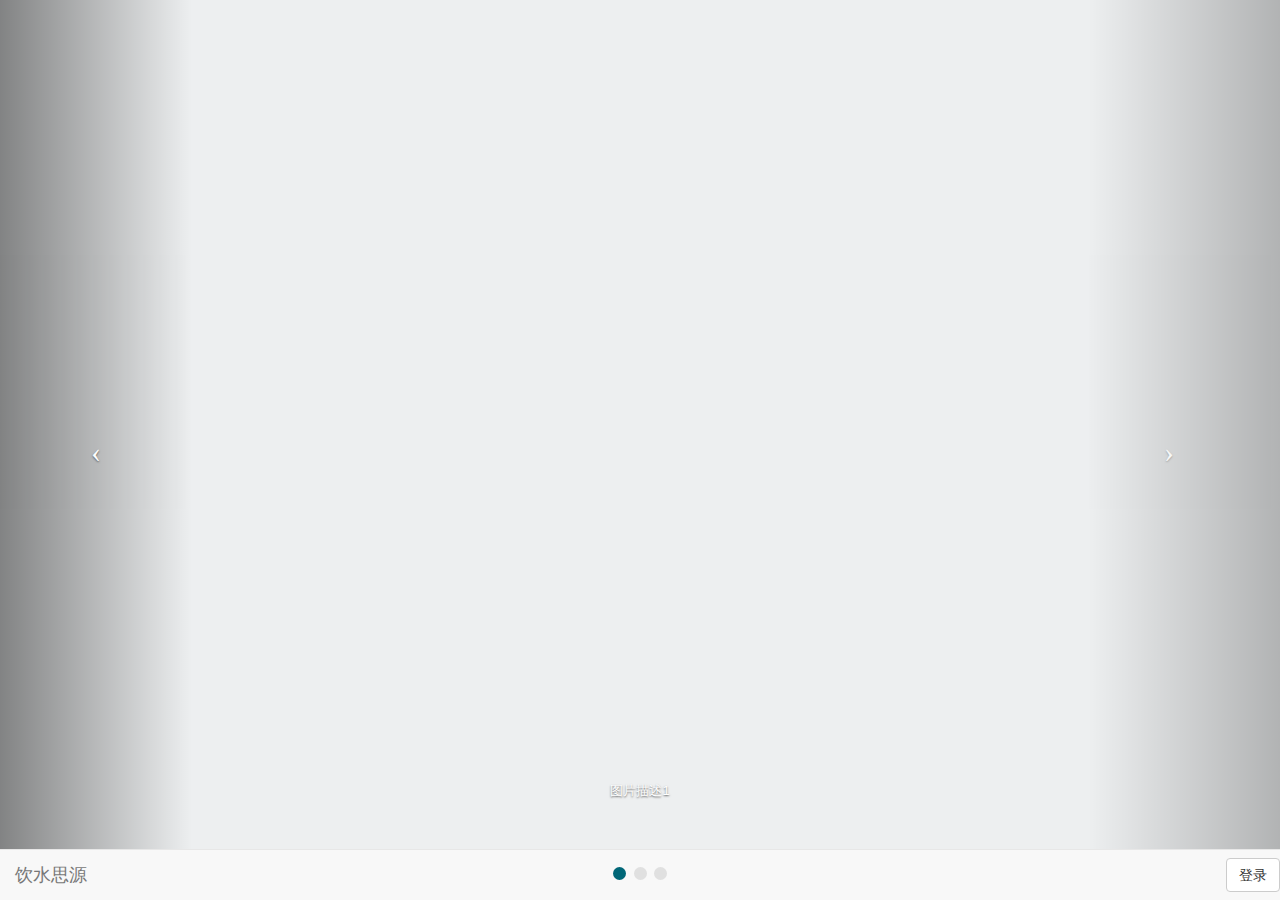
<file: index.html>
<!DOCTYPE html>
<html>
  <head>
    <meta charset="utf-8">
    <title>饮水思源</title>
    <meta name="viewport" content="width=device-width, initial-scale=1.0">
    <!-- Bootstrap -->
    <link rel="stylesheet" href="css/bootstrap.min.css">
    <link rel="stylesheet" href="css/font-awesome.min.css">
    <link rel="stylesheet" href="css/main.css" type="" />

    <!-- HTML5 Shim and Respond.js IE8 support of HTML5 elements and media queries -->
    <!-- WARNING: Respond.js doesn't work if you view the page via file:// -->
    <!--[if lt IE 9]>
        <script src="http://cdn.bootcss.com/html5shiv/3.7.0/html5shiv.min.js"></script>
        <script src="http://cdn.bootcss.com/respond.js/1.3.0/respond.min.js"></script>
    <![endif]-->
  </head>
  <body>
    <nav class="navbar navbar-fixed-bottom navbar-default" id="navbar-hero" role="navigation">
      <div class="navbar-header">
          <a class="navbar-brand" href="#">饮水思源</a>
      </div>

        <nav class="navbar-right">
            <button type="button" class="btn btn-default navbar-btn" id="login-toggle">登录</button>
        </nav>
    </nav>
    
    <div id="myCarousel" class="carousel slide">
        <ol class="carousel-indicators">
            <li data-target="#myCarousel" data-slide-to="0" class="active"></li>
            <li data-target="#myCarousel" data-slide-to="1"></li>
            <li data-target="#myCarousel" data-slide-to="2"></li>
        </ol>
        <!-- Wrapper for slides -->
        <div class="carousel-inner">
            <div class="item active">
                <div class="fill" style="background-image:url('https://bbs.sjtu.edu.cn/file/bbs/index/bbsweb_review/entryhtml/entrypics/1009teacher.jpg');"></div>
                <div class="carousel-caption">
                    <h1>图片描述1</h1>
                </div>
            </div>
            <div class="item">
                <div class="fill" style="background-image:url('img/2.png');"></div>
                <div class="carousel-caption">
                    <h1>图片描述2</h1>
                </div>
            </div>
            <div class="item">
                <div class="fill" style="background-image:url('http://placehold.it/1900x1080&text=Slide Three');"></div>
                <div class="carousel-caption">
                    <h1>图片描述3</h1>
                </div>
            </div>
        </div>

        <!-- Controls -->
        <a class="left carousel-control" href="#myCarousel" data-slide="prev">
            <span class="icon-prev"></span>
        </a>
        <a class="right carousel-control" href="#myCarousel" data-slide="next">
            <span class="icon-next"></span>
        </a>
        
    </div>   
    
     <div id="login" class="hidden">
         <div class="container">
             <div class="row">
                 <div class="col-sm-4 col-md-3 col-md-offset-2">
                     <input type="text" class="form-control" placeholder="用户名">
                 </div>
                 <div class="col-sm-4 col-md-3">
                      <input type="text" class="form-control" placeholder="密码"> 
                 </div>
                 <div class="col-sm-4 col-md-2">
                     <button type="button" class="btn btn-default">登录</button>
                 </div>  
             </div>
         </div>
     </div>
    
              
    <!-- jQuery (necessary for Bootstrap's JavaScript plugins) -->
    <script src="js/jquery.min.js"></script>
    <!-- Include all compiled plugins (below), or include individual files as needed -->
    <script src="js/bootstrap.min.js"></script>
    <script src="js/main.js"></script>
  </body>
</html>
</file>
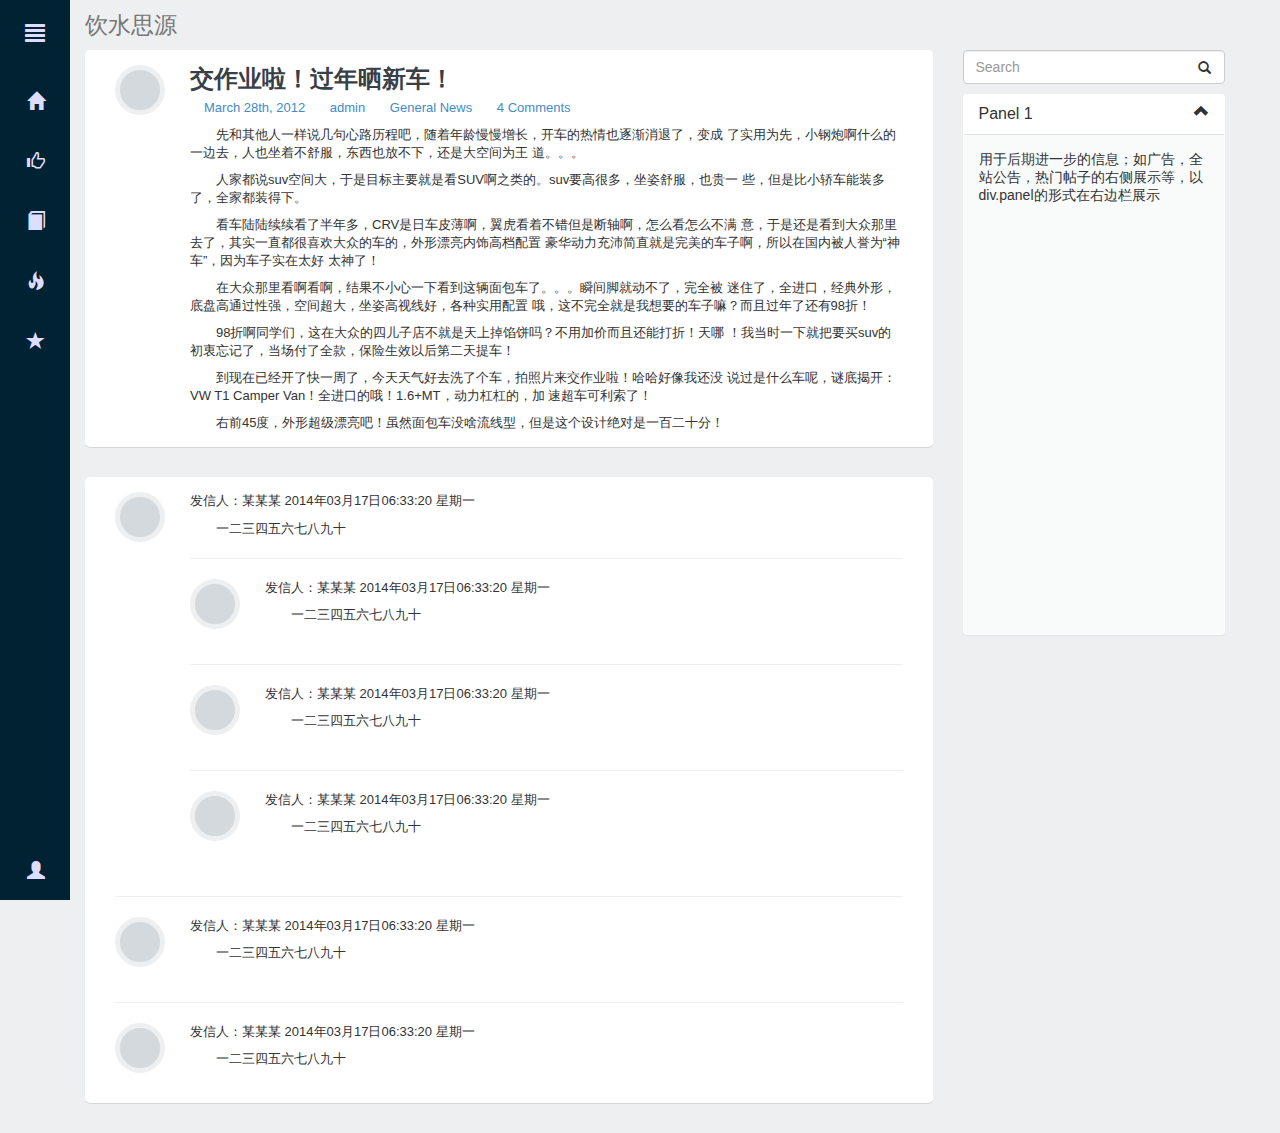
<file: post.html>
<!DOCTYPE html>
<html>
  <head>
    <meta charset="utf-8">
    <title>饮水思源</title>
    <meta name="viewport" content="width=device-width, initial-scale=1.0">
    <!-- Bootstrap -->
    <link rel="stylesheet" href="css/bootstrap.min.css">
    <link href='css/sm-core-css.css' rel='stylesheet' type='text/css' />
    <link rel="stylesheet" href="css/main.css" type="" />

    <!-- HTML5 Shim and Respond.js IE8 support of HTML5 elements and media queries -->
    <!-- WARNING: Respond.js doesn't work if you view the page via file:// -->
    <!--[if lt IE 9]>
        <script src="http://cdn.bootcss.com/html5shiv/3.7.0/html5shiv.min.js"></script>
        <script src="http://cdn.bootcss.com/respond.js/1.3.0/respond.min.js"></script>
    <![endif]-->
  </head>
  <body>
   <div id="wrapper">
       <!-- Sidebar -->
       <div class="sidebar-tooltip"><!--Important! for tooltip css--></div>
       <div id="sidebar-wrapper">
           <ul id="sidebar_menu" class="sm sidebar-nav">
                <li class="sidebar-brand"><a id="menu-toggle" href="#">导航<span class="main_icon glyphicon glyphicon-align-justify"></span></a></li>
           </ul>
           <ul id="main-menu" class="sm sidebar-nav sm-vertical">
               <li><a href="" title="首页">首页<span class="sub_icon glyphicon glyphicon-home"></span></a></li>
               <li><a href="" title="水源十大">水源十大<span class="sub_icon glyphicon glyphicon-thumbs-up"></span></a></li>
               <li><a href="" title="分类讨论区">分类讨论区<span class="sub_icon glyphicon glyphicon-book"></span></a>
                   <ul>
                       <li><a>1</a>
                           <ul>
                               <li><a>1</a></li>
                               <li><a>2</a></li>
                               <li><a>3</a></li>
                               <li><a>4</a></li>
                               <li><a>5</a></li>
                               <li><a>6</a></li>
                               <li><a>7</a></li>
                               <li><a>8</a></li>
                               <li><a>9</a></li>
                               <li><a>10</a></li>
                           </ul>
                       </li>
                       <li><a>2</a></li>
                       <li><a>3</a></li>
                       <li><a>4</a></li>
                       <li><a>5</a></li>
                       <li><a>6</a></li>
                       <li><a>7</a></li>
                       <li><a>8</a></li>
                       <li><a>9</a></li>
                       <li><a>10</a></li>
                   </ul>
               </li>
               <li><a href="" title="热门讨论区">热门讨论区<span class="sub_icon glyphicon glyphicon-fire"></span></a></li>
               <li><a href="" title="精华公布栏">精华公布栏<span class="sub_icon glyphicon glyphicon-star"></span></a></li>
           </ul>            
                       
           <ul class="sm sidebar-nav sidebar-nav-bottom">     
               <li><a href="" title="用户管理">用户管理<span class="sub_icon glyphicon glyphicon-user"></span></a></li>
           </ul>
       </div>
       
       <div id="content" class="container">
       <nav class="navbar navbar-default navbar-fixed-top" id="navbar-top" role="navigation">
           <div class="navbar-header">
               <button type="button" class="navbar-toggle" data-toggle="collapse" data-target="#bs-example-navbar-collapse-1">
                   选择讨论区
               </button>
               <div class="navbar-brand">
                   饮水思源
                   <span id="sidebar_menu-toggle" class="glyphicon glyphicon-align-justify"></span>      
               </div>
           </div>
       </nav>
                               
            <div class="row">
                <div class="col-md-3 col-md-push-9">
                    <div id="control"  data-toggle="collapse" data-target="#control-wrapper">
                            <h3 class="panel-title">展开更多菜单</h3>
                            <span class="pull-right clickable"><i class="glyphicon glyphicon-chevron-down"></i></span>
                    </div>
                    <div id="control-wrapper" class="collapse in">
                        <div class="search-wrapper">
                          <div class="right-inner-addon">
                              <input type="search" class="form-control" placeholder="Search" />
                              <span class="glyphicon glyphicon-search"></span>
                          </div>                     
                        </div>
                        <div class="panel">
                			<div class="panel-heading">
                				<h3 class="panel-title">Panel 1</h3>
                				<span class="pull-right clickable"><i class="glyphicon glyphicon-chevron-up"></i></span>
                			</div>
                			<div class="panel-body" style="height: 500px;">用于后期进一步的信息；如广告，全站公告，热门帖子的右侧展示等，以div.panel的形式在右边栏展示</div>
                		</div>
                	</div>
                </div>
                                
                <div class="col-md-9 col-md-pull-3">
                    <div class="contained">
                        <div class="post-content-wrapper">
                            <div class="post-content">
                                <div class="avatar"></div>
                                <h1>交作业啦！过年晒新车！</h1>
                                <ul class="post-meta">
        		                    <li><i class="icon-calendar"></i><a href="">March 28th, 2012</a></li>
                                    <li><i class="icon-user"></i><a href="" title="Posts by admin" rel="author">admin</a></li>
                                    <li><i class="icon-list"></i><a href="" title="View all posts in General News" rel="category tag">General News</a></li>
                                    <li><i class="icon-comment"></i><a href="">4 Comments</a></li>
                                </ul>
                                <article class="post-body">
                                    <p>
                                        先和其他人一样说几句心路历程吧，随着年龄慢慢增长，开车的热情也逐渐消退了，变成
                                        了实用为先，小钢炮啊什么的一边去，人也坐着不舒服，东西也放不下，还是大空间为王
                                        道。。。
                                      </p>  
                                      <p>
                                        人家都说suv空间大，于是目标主要就是看SUV啊之类的。suv要高很多，坐姿舒服，也贵一
                                        些，但是比小轿车能装多了，全家都装得下。
                                        </p>
                                        <p>
                                        看车陆陆续续看了半年多，CRV是日车皮薄啊，翼虎看着不错但是断轴啊，怎么看怎么不满
                                        意，于是还是看到大众那里去了，其实一直都很喜欢大众的车的，外形漂亮内饰高档配置
                                        豪华动力充沛简直就是完美的车子啊，所以在国内被人誉为“神车”，因为车子实在太好
                                        太神了！
                                        </p>
                                        <p>
                                        在大众那里看啊看啊，结果不小心一下看到这辆面包车了。。。瞬间脚就动不了，完全被
                                        迷住了，全进口，经典外形，底盘高通过性强，空间超大，坐姿高视线好，各种实用配置
                                        哦，这不完全就是我想要的车子嘛？而且过年了还有98折！
                                        </p>
                                        <p>
                                        98折啊同学们，这在大众的四儿子店不就是天上掉馅饼吗？不用加价而且还能打折！天哪
                                        ！我当时一下就把要买suv的初衷忘记了，当场付了全款，保险生效以后第二天提车！
                                        </p>
                                        <p>
                                        到现在已经开了快一周了，今天天气好去洗了个车，拍照片来交作业啦！哈哈好像我还没
                                        说过是什么车呢，谜底揭开：VW T1 Camper Van！全进口的哦！1.6+MT，动力杠杠的，加
                                        速超车可利索了！
                                        </p>
                                        <p>
                                        右前45度，外形超级漂亮吧！虽然面包车没啥流线型，但是这个设计绝对是一百二十分！
                                    </p>
                                </article>
                            </div>
                        </div>
                    </div>
                    <div class="contained">
                        <div class="post-comment-wrapper">
                            <ul class="post-comment">
                                <li class="post-comment-item">
                                    <div class="avatar"></div>
                                    <div class="post-comment-meta">
                                    发信人：某某某 2014年03月17日06:33:20 星期一
                                    </div>
                                    <article class="post-comment-body">
                                        <p> 一二三四五六七八九十</p>
                                    </article>
                                    <ul class="post-comment">
                                        <li class="post-comment-item">
                                            <div class="avatar"></div>
                                            <div class="post-comment-meta">
                                            发信人：某某某 2014年03月17日06:33:20 星期一
                                            </div>
                                            <article class="post-comment-body">
                                                <p> 一二三四五六七八九十</p>
                                            </article>
                                        </li>
                                        
                                        <li class="post-comment-item">
                                            <div class="avatar"></div>
                                            <div class="post-comment-meta">
                                            发信人：某某某 2014年03月17日06:33:20 星期一
                                            </div>
                                            <article class="post-comment-body">
                                                <p> 一二三四五六七八九十</p>
                                            </article>
                                        </li>
                                        
                                        
                                        <li class="post-comment-item">
                                            <div class="avatar"></div>
                                            <div class="post-comment-meta">
                                            发信人：某某某 2014年03月17日06:33:20 星期一
                                            </div>
                                            <article class="post-comment-body">
                                                <p> 一二三四五六七八九十</p>
                                            </article>
                                        </li>
                                        
                                    </ul>
                                    
                                </li>
                                
                                <li class="post-comment-item">
                                    <div class="avatar"></div>
                                    <div class="post-comment-meta">
                                    发信人：某某某 2014年03月17日06:33:20 星期一
                                    </div>
                                    <article class="post-comment-body">
                                        <p> 一二三四五六七八九十</p>
                                    </article>
                                </li>
                                
                                
                                <li class="post-comment-item">
                                    <div class="avatar"></div>
                                    <div class="post-comment-meta">
                                    发信人：某某某 2014年03月17日06:33:20 星期一
                                    </div>
                                    <article class="post-comment-body">
                                        <p> 一二三四五六七八九十</p>
                                    </article>
                                </li>
                                
                            </ul>
                        </div>
                    </div>
                </div>
                
            
            </div>
        </div>
    </div>
    <!-- jQuery (necessary for Bootstrap's JavaScript plugins) -->
    <script src="js/jquery.min.js"></script>
    <!-- Include all compiled plugins (below), or include individual files as needed -->
    <script src="js/bootstrap.min.js"></script>
    <script src="js/jquery.smartmenus.min.js" type="text/javascript"></script>
    <script src="js/main.js"></script>
  </body>
</html>
</file>
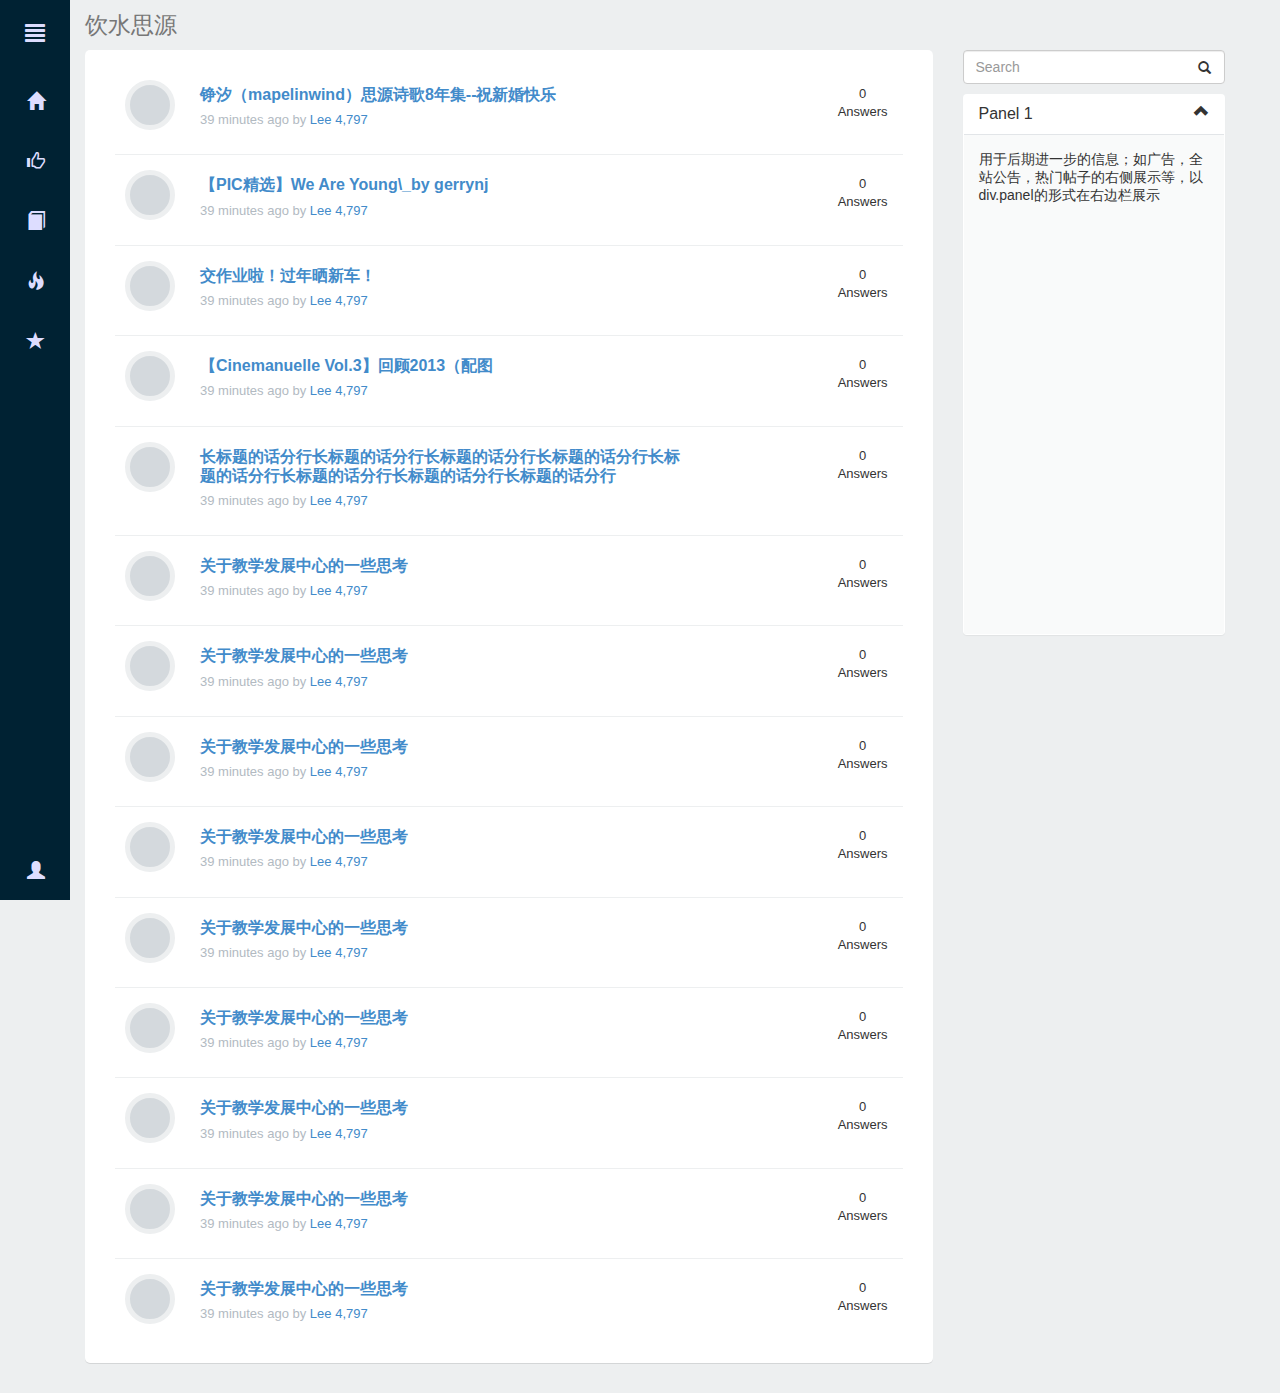
<file: Postlist.html>
<!DOCTYPE html>
<html>
  <head>
    <meta charset="utf-8">
    <title>饮水思源</title>
    <meta name="viewport" content="width=device-width, initial-scale=1.0">
    <!-- Bootstrap -->
    <link rel="stylesheet" href="css/bootstrap.min.css">
    <link rel="stylesheet" href="css/font-awesome.min.css">
    <link href='css/sm-core-css.css' rel='stylesheet' type='text/css' />
    <link rel="stylesheet" href="css/main.css" type="" />
    

    <!-- HTML5 Shim and Respond.js IE8 support of HTML5 elements and media queries -->
    <!-- WARNING: Respond.js doesn't work if you view the page via file:// -->
    <!--[if lt IE 9]>
        <script src="http://cdn.bootcss.com/html5shiv/3.7.0/html5shiv.min.js"></script>
        <script src="http://cdn.bootcss.com/respond.js/1.3.0/respond.min.js"></script>
    <![endif]-->
  </head>
  <body>
    <div id="wrapper">
        <!-- Sidebar -->
        <div class="sidebar-tooltip"><!--Important! for tooltip css--></div>
        <div id="sidebar-wrapper">
            <ul id="sidebar_menu" class="sm sidebar-nav">
                 <li class="sidebar-brand"><a id="menu-toggle" href="#">导航<span class="main_icon glyphicon glyphicon-align-justify"></span></a></li>
            </ul>
            <ul id="main-menu" class="sm sidebar-nav sm-vertical">
                <li><a href="" title="首页">首页<span class="sub_icon glyphicon glyphicon-home"></span></a></li>
                <li><a href="" title="水源十大">水源十大<span class="sub_icon glyphicon glyphicon-thumbs-up"></span></a></li>
                <li><a href="" title="分类讨论区">分类讨论区<span class="sub_icon glyphicon glyphicon-book"></span></a>
                    <ul>
                        <li><a>1</a>
                            <ul>
                                <li><a>1</a></li>
                                <li><a>2</a></li>
                                <li><a>3</a></li>
                                <li><a>4</a></li>
                                <li><a>5</a></li>
                                <li><a>6</a></li>
                                <li><a>7</a></li>
                                <li><a>8</a></li>
                                <li><a>9</a></li>
                                <li><a>10</a></li>
                            </ul>
                        </li>
                        <li><a>2</a></li>
                        <li><a>3</a></li>
                        <li><a>4</a></li>
                        <li><a>5</a></li>
                        <li><a>6</a></li>
                        <li><a>7</a></li>
                        <li><a>8</a></li>
                        <li><a>9</a></li>
                        <li><a>10</a></li>
                    </ul>
                </li>
                <li><a href="" title="热门讨论区">热门讨论区<span class="sub_icon glyphicon glyphicon-fire"></span></a></li>
                <li><a href="" title="精华公布栏">精华公布栏<span class="sub_icon glyphicon glyphicon-star"></span></a></li>
            </ul>            
                        
            <ul class="sm sidebar-nav sidebar-nav-bottom">     
                <li><a href="" title="用户管理">用户管理<span class="sub_icon glyphicon glyphicon-user"></span></a></li>
            </ul>
        </div>
        
        <div id="content" class="container">
        <nav class="navbar navbar-default navbar-fixed-top" id="navbar-top" role="navigation">
            <div class="navbar-header">
                <button type="button" class="navbar-toggle" data-toggle="collapse" data-target="#bs-example-navbar-collapse-1">
                    选择讨论区
                </button>
                <div class="navbar-brand">
                    饮水思源
                    <span id="sidebar_menu-toggle" class="glyphicon glyphicon-align-justify"></span>      
                </div>
            </div>
        </nav>
            
            <div class="row">
                <div class="col-md-3 col-md-push-9">
                    <div id="control"  data-toggle="collapse" data-target="#control-wrapper">
                            <h3 class="panel-title">展开更多菜单</h3>
                            <span class="pull-right clickable"><i class="glyphicon glyphicon-chevron-down"></i></span>
                    </div>
                    <div id="control-wrapper" class="collapse in">
                        <div class="search-wrapper">
                          <div class="right-inner-addon">
                              <input type="search" class="form-control" placeholder="Search" />
                              <span class="glyphicon glyphicon-search"></span>
                          </div>                     
                        </div>
                        <div class="panel">
                			<div class="panel-heading">
                				<h3 class="panel-title">Panel 1</h3>
                				<span class="pull-right clickable"><i class="glyphicon glyphicon-chevron-up"></i></span>
                			</div>
                			<div class="panel-body" style="height: 500px;">用于后期进一步的信息；如广告，全站公告，热门帖子的右侧展示等，以div.panel的形式在右边栏展示</div>
                		</div>
                	</div>
                </div>
                
                
                <div class="col-md-9 col-md-pull-3">
                    <div class="contained">
                    
                        <div class="post-list-wrapper">
                            <div id="posts">
                            
                                <ul class="posts-list">
                                    <li>
                                        <div class="row">
                                          <div class="col-xs-9">
                                            <div class="post-meta">
                                              <div class="avatar"></div>
                                              <h2><a href="#">铮汐（mapelinwind）思源诗歌8年集--祝新婚快乐</a></h2>
                                              <p class="byline">39 minutes ago by <a href="/lukelee" class="featurette" data-behavior="mini-profile-trigger" data-profile-name="lukelee">Lee</a> <a href="/lukelee" class="featurette member-points" data-behavior="mini-profile-trigger" data-profile-name="lukelee">4,797</a> </p>
                                            </div>
                                          </div>
                                        
                                          <div class="col-xs-3">
                                            <div class="reply-count">
                                              <strong>0</strong>
                                              <p>Answers</p>
                                            </div>
                                          </div>
                                        </div>
                                    </li>
                                    <li>
                                        <div class="row">
                                          <div class="col-xs-9">
                                            <div class="post-meta">
                                              <div class="avatar"></div>
                                              <h2><a href="#">【PIC精选】We Are Young\_by gerrynj</a></h2>
                                              <p class="byline">39 minutes ago by <a href="/lukelee" class="featurette" data-behavior="mini-profile-trigger" data-profile-name="lukelee">Lee</a> <a href="/lukelee" class="featurette member-points" data-behavior="mini-profile-trigger" data-profile-name="lukelee">4,797</a> </p>
                                            </div>
                                          </div>
                                        
                                          <div class="col-xs-3">
                                            <div class="reply-count">
                                              <strong>0</strong>
                                              <p>Answers</p>
                                            </div>
                                          </div>
                                        </div>
                                    </li>
                                    <li>
                                        <div class="row">
                                          <div class="col-xs-9">
                                            <div class="post-meta">
                                              <div class="avatar"></div>
                                              <h2><a href="#">交作业啦！过年晒新车！</a></h2>
                                              <p class="byline">39 minutes ago by <a href="/lukelee" class="featurette" data-behavior="mini-profile-trigger" data-profile-name="lukelee">Lee</a> <a href="/lukelee" class="featurette member-points" data-behavior="mini-profile-trigger" data-profile-name="lukelee">4,797</a> </p>
                                            </div>
                                          </div>
                                        
                                          <div class="col-xs-3">
                                            <div class="reply-count">
                                              <strong>0</strong>
                                              <p>Answers</p>
                                            </div>
                                          </div>
                                        </div>
                                    </li>
                                    <li>
                                        <div class="row">
                                          <div class="col-xs-9">
                                            <div class="post-meta">
                                              <div class="avatar"></div>
                                              <h2><a href="#">【Cinemanuelle Vol.3】回顾2013（配图</a></h2>
                                              <p class="byline">39 minutes ago by <a href="/lukelee" class="featurette" data-behavior="mini-profile-trigger" data-profile-name="lukelee">Lee</a> <a href="/lukelee" class="featurette member-points" data-behavior="mini-profile-trigger" data-profile-name="lukelee">4,797</a> </p>
                                            </div>
                                          </div>
                                        
                                          <div class="col-xs-3">
                                            <div class="reply-count">
                                              <strong>0</strong>
                                              <p>Answers</p>
                                            </div>
                                          </div>
                                        </div>
                                    </li>
                                    <li>
                                        <div class="row">
                                          <div class="col-xs-9">
                                            <div class="post-meta">
                                              <div class="avatar"></div>
                                              <h2><a href="#">长标题的话分行长标题的话分行长标题的话分行长标题的话分行长标题的话分行长标题的话分行长标题的话分行长标题的话分行</a></h2>
                                              <p class="byline">39 minutes ago by <a href="/lukelee" class="featurette" data-behavior="mini-profile-trigger" data-profile-name="lukelee">Lee</a> <a href="/lukelee" class="featurette member-points" data-behavior="mini-profile-trigger" data-profile-name="lukelee">4,797</a> </p>
                                            </div>
                                          </div>
                                        
                                          <div class="col-xs-3">
                                            <div class="reply-count">
                                              <strong>0</strong>
                                              <p>Answers</p>
                                            </div>
                                          </div>
                                        </div>
                                    </li>
                                    <li>
                                        <div class="row">
                                          <div class="col-xs-9">
                                            <div class="post-meta">
                                              <div class="avatar"></div>
                                              <h2><a href="#">关于教学发展中心的一些思考</a></h2>
                                              <p class="byline">39 minutes ago by <a href="/lukelee" class="featurette" data-behavior="mini-profile-trigger" data-profile-name="lukelee">Lee</a> <a href="/lukelee" class="featurette member-points" data-behavior="mini-profile-trigger" data-profile-name="lukelee">4,797</a> </p>
                                            </div>
                                          </div>
                                        
                                          <div class="col-xs-3">
                                            <div class="reply-count">
                                              <strong>0</strong>
                                              <p>Answers</p>
                                            </div>
                                          </div>
                                        </div>
                                    </li>               
                                    <li>
                                        <div class="row">
                                          <div class="col-xs-9">
                                            <div class="post-meta">
                                              <div class="avatar"></div>
                                              <h2><a href="#">关于教学发展中心的一些思考</a></h2>
                                              <p class="byline">39 minutes ago by <a href="/lukelee" class="featurette" data-behavior="mini-profile-trigger" data-profile-name="lukelee">Lee</a> <a href="/lukelee" class="featurette member-points" data-behavior="mini-profile-trigger" data-profile-name="lukelee">4,797</a> </p>
                                            </div>
                                          </div>
                                        
                                          <div class="col-xs-3">
                                            <div class="reply-count">
                                              <strong>0</strong>
                                              <p>Answers</p>
                                            </div>
                                          </div>
                                        </div>
                                    </li>               
                                    <li>
                                        <div class="row">
                                          <div class="col-xs-9">
                                            <div class="post-meta">
                                              <div class="avatar"></div>
                                              <h2><a href="#">关于教学发展中心的一些思考</a></h2>
                                              <p class="byline">39 minutes ago by <a href="/lukelee" class="featurette" data-behavior="mini-profile-trigger" data-profile-name="lukelee">Lee</a> <a href="/lukelee" class="featurette member-points" data-behavior="mini-profile-trigger" data-profile-name="lukelee">4,797</a> </p>
                                            </div>
                                          </div>
                                        
                                          <div class="col-xs-3">
                                            <div class="reply-count">
                                              <strong>0</strong>
                                              <p>Answers</p>
                                            </div>
                                          </div>
                                        </div>
                                    </li>               
                                    <li>
                                        <div class="row">
                                          <div class="col-xs-9">
                                            <div class="post-meta">
                                              <div class="avatar"></div>
                                              <h2><a href="#">关于教学发展中心的一些思考</a></h2>
                                              <p class="byline">39 minutes ago by <a href="/lukelee" class="featurette" data-behavior="mini-profile-trigger" data-profile-name="lukelee">Lee</a> <a href="/lukelee" class="featurette member-points" data-behavior="mini-profile-trigger" data-profile-name="lukelee">4,797</a> </p>
                                            </div>
                                          </div>
                                        
                                          <div class="col-xs-3">
                                            <div class="reply-count">
                                              <strong>0</strong>
                                              <p>Answers</p>
                                            </div>
                                          </div>
                                        </div>
                                    </li>               
                                    <li>
                                        <div class="row">
                                          <div class="col-xs-9">
                                            <div class="post-meta">
                                              <div class="avatar"></div>
                                              <h2><a href="#">关于教学发展中心的一些思考</a></h2>
                                              <p class="byline">39 minutes ago by <a href="/lukelee" class="featurette" data-behavior="mini-profile-trigger" data-profile-name="lukelee">Lee</a> <a href="/lukelee" class="featurette member-points" data-behavior="mini-profile-trigger" data-profile-name="lukelee">4,797</a> </p>
                                            </div>
                                          </div>
                                        
                                          <div class="col-xs-3">
                                            <div class="reply-count">
                                              <strong>0</strong>
                                              <p>Answers</p>
                                            </div>
                                          </div>
                                        </div>
                                    </li>               
                                    <li>
                                        <div class="row">
                                          <div class="col-xs-9">
                                            <div class="post-meta">
                                              <div class="avatar"></div>
                                              <h2><a href="#">关于教学发展中心的一些思考</a></h2>
                                              <p class="byline">39 minutes ago by <a href="/lukelee" class="featurette" data-behavior="mini-profile-trigger" data-profile-name="lukelee">Lee</a> <a href="/lukelee" class="featurette member-points" data-behavior="mini-profile-trigger" data-profile-name="lukelee">4,797</a> </p>
                                            </div>
                                          </div>
                                        
                                          <div class="col-xs-3">
                                            <div class="reply-count">
                                              <strong>0</strong>
                                              <p>Answers</p>
                                            </div>
                                          </div>
                                        </div>
                                    </li>               
                                    <li>
                                        <div class="row">
                                          <div class="col-xs-9">
                                            <div class="post-meta">
                                              <div class="avatar"></div>
                                              <h2><a href="#">关于教学发展中心的一些思考</a></h2>
                                              <p class="byline">39 minutes ago by <a href="/lukelee" class="featurette" data-behavior="mini-profile-trigger" data-profile-name="lukelee">Lee</a> <a href="/lukelee" class="featurette member-points" data-behavior="mini-profile-trigger" data-profile-name="lukelee">4,797</a> </p>
                                            </div>
                                          </div>
                                        
                                          <div class="col-xs-3">
                                            <div class="reply-count">
                                              <strong>0</strong>
                                              <p>Answers</p>
                                            </div>
                                          </div>
                                        </div>
                                    </li>               
                                    <li>
                                        <div class="row">
                                          <div class="col-xs-9">
                                            <div class="post-meta">
                                              <div class="avatar"></div>
                                              <h2><a href="#">关于教学发展中心的一些思考</a></h2>
                                              <p class="byline">39 minutes ago by <a href="/lukelee" class="featurette" data-behavior="mini-profile-trigger" data-profile-name="lukelee">Lee</a> <a href="/lukelee" class="featurette member-points" data-behavior="mini-profile-trigger" data-profile-name="lukelee">4,797</a> </p>
                                            </div>
                                          </div>
                                        
                                          <div class="col-xs-3">
                                            <div class="reply-count">
                                              <strong>0</strong>
                                              <p>Answers</p>
                                            </div>
                                          </div>
                                        </div>
                                    </li>               
                                    <li>
                                        <div class="row">
                                          <div class="col-xs-9">
                                            <div class="post-meta">
                                              <div class="avatar"></div>
                                              <h2><a href="#">关于教学发展中心的一些思考</a></h2>
                                              <p class="byline">39 minutes ago by <a href="/lukelee" class="featurette" data-behavior="mini-profile-trigger" data-profile-name="lukelee">Lee</a> <a href="/lukelee" class="featurette member-points" data-behavior="mini-profile-trigger" data-profile-name="lukelee">4,797</a> </p>
                                            </div>
                                          </div>
                                        
                                          <div class="col-xs-3">
                                            <div class="reply-count">
                                              <strong>0</strong>
                                              <p>Answers</p>
                                            </div>
                                          </div>
                                        </div>
                                    </li>               
                                    
                                </ul>
                            </div>
                        </div>
                    </div>
                    
                </div>
                
                
            
            </div>
        </div>
    </div>
    <!-- jQuery (necessary for Bootstrap's JavaScript plugins) -->
    <script src="js/jquery.min.js"></script>
    <!-- Include all compiled plugins (below), or include individual files as needed -->
    <script src="js/bootstrap.min.js"></script>
    <script src="js/jquery.smartmenus.min.js" type="text/javascript"></script>
    <script src="js/main.js"></script>
  </body>
</html>
</file>
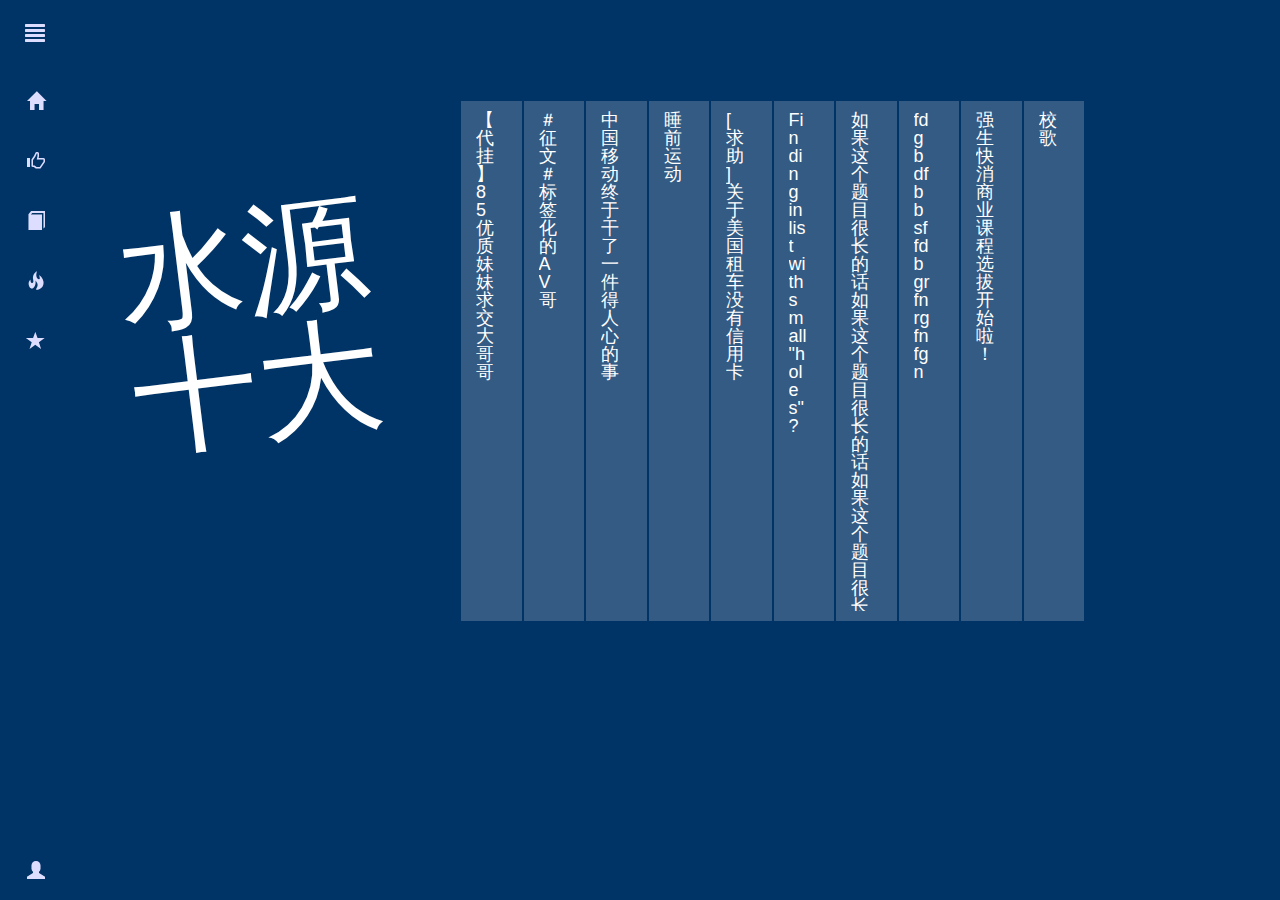
<file: topten.html>
<!DOCTYPE html>
<html>
  <head>
    <meta charset="utf-8">
    <title>饮水思源</title>
    <meta name="viewport" content="width=device-width, initial-scale=1.0">
    <!-- Bootstrap -->
    <link rel="stylesheet" href="css/bootstrap.min.css">
    <link rel="stylesheet" href="css/font-awesome.min.css">
    <link href='css/sm-core-css.css' rel='stylesheet' type='text/css' />
    <link rel="stylesheet" href="css/main.css" type="" />
    

    <!-- HTML5 Shim and Respond.js IE8 support of HTML5 elements and media queries -->
    <!-- WARNING: Respond.js doesn't work if you view the page via file:// -->
    <!--[if lt IE 9]>
        <script src="http://cdn.bootcss.com/html5shiv/3.7.0/html5shiv.min.js"></script>
        <script src="http://cdn.bootcss.com/respond.js/1.3.0/respond.min.js"></script>
    <![endif]-->
  </head>
  <body>
    <div id="wrapper">
        <!-- Sidebar -->
        <div class="sidebar-tooltip"><!--Important! for tooltip css--></div>
        <div id="sidebar-wrapper" class="trans">
            <ul id="sidebar_menu" class="sm sidebar-nav">
                 <li class="sidebar-brand"><a id="menu-toggle" href="#">导航<span class="main_icon glyphicon glyphicon-align-justify"></span></a></li>
            </ul>
            <ul id="main-menu" class="sm sidebar-nav sm-vertical">
                <li><a href="" title="首页">首页<span class="sub_icon glyphicon glyphicon-home"></span></a></li>
                <li><a href="" title="水源十大">水源十大<span class="sub_icon glyphicon glyphicon-thumbs-up"></span></a></li>
                <li><a href="" title="分类讨论区">分类讨论区<span class="sub_icon glyphicon glyphicon-book"></span></a>
                    <ul>
                        <li><a>1</a>
                            <ul>
                                <li><a>1</a></li>
                                <li><a>2</a></li>
                                <li><a>3</a></li>
                                <li><a>4</a></li>
                                <li><a>5</a></li>
                                <li><a>6</a></li>
                                <li><a>7</a></li>
                                <li><a>8</a></li>
                                <li><a>9</a></li>
                                <li><a>10</a></li>
                            </ul>
                        </li>
                        <li><a>2</a></li>
                        <li><a>3</a></li>
                        <li><a>4</a></li>
                        <li><a>5</a></li>
                        <li><a>6</a></li>
                        <li><a>7</a></li>
                        <li><a>8</a></li>
                        <li><a>9</a></li>
                        <li><a>10</a></li>
                    </ul>
                </li>
                <li><a href="" title="热门讨论区">热门讨论区<span class="sub_icon glyphicon glyphicon-fire"></span></a></li>
                <li><a href="" title="精华公布栏">精华公布栏<span class="sub_icon glyphicon glyphicon-star"></span></a></li>
            </ul>            
                        
            <ul class="sm sidebar-nav sidebar-nav-bottom">     
                <li><a href="" title="用户管理">用户管理<span class="sub_icon glyphicon glyphicon-user"></span></a></li>
            </ul>
        </div>
        
        <div id="topten">
            <div class="container">
                <div class="row">
                    <div class="col-sm-4 topten-header">
                            <h1>水源十大</h1>
                    </div>
                    <div class="col-sm-8 topten-list">
                        <div class="col-lg-1 topten-item">
                            <h1>【代挂】85优质妹妹求交大哥哥	</h1>
                        </div>
                        <div class="col-lg-1 topten-item">
                            <h1>＃征文＃标签化的AV哥</h1>
                        </div>
                        <div class="col-lg-1 topten-item">
                            <h1>中国移动终于干了一件得人心的事</h1>
                        </div>
                        <div class="col-lg-1 topten-item">
                            <h1>睡前运动</h1>
                        </div>
                        <div class="col-lg-1 topten-item">
                            <h1>[求助]关于美国租车没有信用卡</h1>
                        </div>
                        <div class="col-lg-1 topten-item">
                            <h1>Finding in list with small "holes"?</h1>
                        </div>
                        <div class="col-lg-1 topten-item">
                            <h1>如果这个题目很长的话如果这个题目很长的话如果这个题目很长的话如果这个题目很长的话如果这个题目很长的话如果这个题目很长的话如果这个题目很长的话如果这个题目很长的话</h1>
                        </div>
                        <div class="col-lg-1 topten-item">
                            <h1>fdgbdfbbsffdbgrfnrgfnfgn</h1>
                        </div>
                        <div class="col-lg-1 topten-item">
                            <h1>强生快消商业课程选拔开始啦！</h1>
                        </div>
                        <div class="col-lg-1 topten-item">
                            <h1>校歌</h1>
                        </div>

                    </div>

                </div>
            </div>
        </div>
        
    <!-- jQuery (necessary for Bootstrap's JavaScript plugins) -->
    <script src="js/jquery.min.js"></script>
    <!-- Include all compiled plugins (below), or include individual files as needed -->
    <script src="js/bootstrap.min.js"></script>
    <script src="js/jquery.smartmenus.min.js" type="text/javascript"></script>
    <script src="js/main.js"></script>
  </body>
</html>
</file>
<file: css/main.css>
/*    
    .___                                                        ___.    
  __| _/____   ____    ____ ___.__.__ __   ____   __  _  __ ____\_ |__  
 / __ |/  _ \ /    \  / ___<   |  |  |  \_/ __ \  \ \/ \/ // __ \| __ \ 
/ /_/ (  <_> )   |  \/ /_/  >___  |  |  /\  ___/   \     /\  ___/| \_\ \
\____ |\____/|___|  /\___  // ____|____/  \___  >   \/\_/  \___  >___  /
     \/           \//_____/ \/                \/               \/    \/ 

Powered by dongyue web.     
*/
/*
__________
\____    /
  /     / 
 /  ___/_ 
/_______ \
        \/
A Zen Design. 
*/


/* @group Reset */
html, body, div, span, object, iframe, h1, h2, h3, h4, h5, h6, p, blockquote,
pre, abbr, address, cite, code, del, dfn, em, img, ins, kbd, q, samp, small,
strong, sub, sup, var, b, i, dl, dt, dd, ol, ul, li, fieldset, form, label,
legend, table, caption, tbody, tfoot, thead, tr, th, td, article, aside,
canvas, details, figcaption, figure, footer, header, hgroup, menu, nav,
section, summary, time, mark, audio, video {
    margin: 0;
    padding: 0;
    border: 0;
    font-size: 100%;
    font: inherit;
    vertical-align: baseline
}
/*
 * Globals
 */

/* Links */

/*
 * Base structure
 */

html,
body {
  height: 100%;
}

article, aside, details, figcaption, figure, footer, header, hgroup,
menu, nav, section {
    display: block
}

blockquote, q {
    quotes: none
}

blockquote:before, blockquote:after, q:before, q:after {
    content: "";
    content: none
}

ins {
    background-color: #ff9;
    color: #000;
    text-decoration: none
}

mark {
    background-color: #ff9;
    color: #000;
    font-style: italic;
    font-weight: bold
}

del {
    text-decoration: line-through
}

abbr[title], dfn[title] {
    border-bottom: 1px dotted;
    cursor: help
}

table {
    border-collapse: collapse;
    border-spacing: 0
}

hr {
    display: block;
    height: 1px;
    border: 0;
    border-top: 1px solid #ccc;
    margin: 1em 0;
    padding: 0
}

input, select {
    vertical-align: middle
}

article p {
    text-indent:2em;
}

.popover {  
    max-width: 600px;  
}  
  
.tooltip-inner {  
    max-width: 600px;  
}  

/* @end */

/* @group Input icon */
.left-inner-addon {
    position: relative;
}
.left-inner-addon input {
    padding-left: 30px;    
}
.left-inner-addon i, .left-inner-addon span {
    position: absolute;
    padding: 10px 12px;
    pointer-events: none;
}

.right-inner-addon {
    position: relative;
}
.right-inner-addon input {
    padding-right: 30px;    
}
.right-inner-addon i, .right-inner-addon span {
    position: absolute;
    right: 0px;
    margin-right: 15px;
    padding: 10px 12px;
    pointer-events: none;
}
/* @end */

/* @group spinner */
#spinner {
    color:#999;
    margin: 1em;
    font-size: 30px;

}
/* @end */

/* @group btn-breadcrumb */

/** The Magic **/
.btn-breadcrumb>.btn:not(:last-child):after, .btn-breadcrumb>.btn-group:not(:last-child) .btn:after{
  content: " ";
  display: block;
  width: 0;
  height: 0;
  border-top: 17px solid transparent;
  border-bottom: 17px solid transparent;
  border-left: 10px solid white;
  position: absolute;
  top: 50%;
  margin-top: -17px;
  left: 100%;
  z-index: 3;
}
.btn-breadcrumb>.btn:not(:last-child):before, .btn-breadcrumb>.btn-group:not(:last-child) .btn:before {
  content: " ";
  display: block;
  width: 0;
  height: 0;
  border-top: 17px solid transparent;
  border-bottom: 17px solid transparent;
  border-left: 10px solid rgb(173, 173, 173);
  position: absolute;
  top: 50%;
  margin-top: -17px;
  margin-left: 1px;
  left: 100%;
  z-index: 3;
}

/** The Spacing **/
.btn-breadcrumb .btn{
  padding:6px 12px 6px 24px;
}

.btn-breadcrumb>.btn:first-child, .btn-breadcrumb>.btn-group:first-child .btn {
  padding:6px 6px 6px 10px;
}
.btn-breadcrumb>.btn:last-child, .btn-breadcrumb>.btn-group:last-child .btn {
  padding:6px 18px 6px 24px;
}

/** Default button **/
.btn-breadcrumb>.btn.btn-default:not(:last-child):after, .btn-breadcrumb>.btn-groub:not(:last-child) .btn.btn-default:after {
  border-left: 10px solid #fff;
}
.btn-breadcrumb>.btn.btn-default:not(:last-child):before, .btn-breadcrumb>.btn-groub:not(:last-child) .btn.btn-default:before{
  border-left: 10px solid #ccc;
}
.btn-breadcrumb>.btn.btn-default:hover:not(:last-child):after, .btn-breadcrumb>.btn-group:not(:last-child) .btn.btn-default:hover:after{
  border-left: 10px solid #ebebeb;
}
.btn-breadcrumb>.btn.btn-default:hover:not(:last-child):before, .btn-breadcrumb>.btn-group:not(:last-child) .btn.btn-default:hover:before {
  border-left: 10px solid #adadad;
}

/** Primary button **/
.btn-breadcrumb>.btn.btn-primary:not(:last-child):after {
  border-left: 10px solid #428bca;
}
.btn-breadcrumb>.btn.btn-primary:not(:last-child):before {
  border-left: 10px solid #357ebd;
}
.btn-breadcrumb>.btn.btn-primary:hover:not(:last-child):after {
  border-left: 10px solid #3276b1;
}
.btn-breadcrumb>.btn.btn-primary:hover:not(:last-child):before {
  border-left: 10px solid #285e8e;
}

/** Success button **/
.btn-breadcrumb>.btn.btn-success:not(:last-child):after {
  border-left: 10px solid #5cb85c;
}
.btn-breadcrumb>.btn.btn-success:not(:last-child):before {
  border-left: 10px solid #4cae4c;
}
.btn-breadcrumb>.btn.btn-success:hover:not(:last-child):after {
  border-left: 10px solid #47a447;
}
.btn-breadcrumb>.btn.btn-success:hover:not(:last-child):before {
  border-left: 10px solid #398439;
}

/** Danger button **/
.btn-breadcrumb>.btn.btn-danger:not(:last-child):after {
  border-left: 10px solid #d9534f;
}
.btn-breadcrumb>.btn.btn-danger:not(:last-child):before {
  border-left: 10px solid #d43f3a;
}
.btn-breadcrumb>.btn.btn-danger:hover:not(:last-child):after {
  border-left: 10px solid #d2322d;
}
.btn-breadcrumb>.btn.btn-danger:hover:not(:last-child):before {
  border-left: 10px solid #ac2925;
}

/** Warning button **/
.btn-breadcrumb>.btn.btn-warning:not(:last-child):after {
  border-left: 10px solid #f0ad4e;
}
.btn-breadcrumb>.btn.btn-warning:not(:last-child):before {
  border-left: 10px solid #eea236;
}
.btn-breadcrumb>.btn.btn-warning:hover:not(:last-child):after {
  border-left: 10px solid #ed9c28;
}
.btn-breadcrumb>.btn.btn-warning:hover:not(:last-child):before {
  border-left: 10px solid #d58512;
}

/** Info button **/
.btn-breadcrumb>.btn.btn-info:not(:last-child):after {
  border-left: 10px solid #5bc0de;
}
.btn-breadcrumb>.btn.btn-info:not(:last-child):before {
  border-left: 10px solid #46b8da;
}
.btn-breadcrumb>.btn.btn-info:hover:not(:last-child):after {
  border-left: 10px solid #39b3d7;
}
.btn-breadcrumb>.btn.btn-info:hover:not(:last-child):before {
  border-left: 10px solid #269abc;
}

/* @end */

.avatar {
    background-color: #d4d9dd;
    width: 50px;
    height: 50px;
    overflow: hidden;
    border: 5px solid #edeff0;
    background-position: center;
    -webkit-background-size: contain;
    -moz-background-size: contain;
    -o-background-size: contain;
    background-size: contain;
    display: -moz-inline-stack;
    display: inline-block;
    vertical-align: middle;
    zoom: 1;
    -webkit-border-radius: 100px;
    -moz-border-radius: 100px;
    -ms-border-radius: 100px;
    -o-border-radius: 100px;
    border-radius: 100px;
}

body {
    margin: 0;
    font-family:"Microsoft Yahei", Verdana, "Helvetica Neue", Helvetica, Arial, sans-serif;
    font-size: 13px;
    line-height: 18px;
    color: #333333;
    background: #edeff0;
}

/* @group hero */

#myCarousel {
    padding-bottom: 50px;
}


#navbar-hero .navbar-header {
    float: left;
}

#navbar-hero .navbar-right {
    float: right;
}

.carousel-indicators {
    z-index: 100000;
    bottom: 15px;
}

.carousel-indicators li {
    height: 13px;
    width: 13px;
    margin: 0 2px;
    border: none;
    background-color: #E0E0E0;
}

.carousel-indicators li.active {
    height: 13px;
    width: 13px;
    margin: 0 2px;
    border: none;
    background-color: #006677;
}

.carousel,
.item,
.active {
	height:100%;
}

.carousel-inner {
	height:100%;
	transition: all 1.5s;
}

.blur {
    -webkit-filter: blur(7px);
    -moz-filter: blur(15px);
    -o-filter: blur(15px);
    -ms-filter: blur(15px);
    filter: blur(15px);
}

.fill {
	width:100%;
	height:100%;
	background-position: center;
	background-size: cover;
}

#login {
    position: absolute;
    bottom: 50%;
    width: 100%;
    margin-bottom: -28px;
    transition: all 1.5s;
}

@media screen and (max-width: 900px) {
 #login {
     bottom: 53px;
     margin-bottom: 0;
 }
}
#login input, #login button {
    box-shadow:0 0 45px black;
    text-align: center;
    background: rgba(255, 255, 255, .5);
    color: black;
    font-weight: bold;
    border-color: white;
    border-radius: 50px;
    margin-bottom: 5px;
}

#login button {
    width: 100%;
    background-color: white;
    color: black;
}

/* @end */

/* @group Navbar */

#navbar-top {
    background-color: #edeff0;
    border: none;
    height: auto;
}
#navbar-top .navbar-brand {
    font-size: 23px;
}
#sidebar_menu-toggle {
    float: left;
    color: #002233;
    margin: 0 5px;
    margin-top: -2.5px;
}

/* @end */

/* @group Sidebar */

/* @group Resonsive */

#wrapper {
    padding-left: 70px;
    transition: all .4s ease 0s;
    height: 100%
}

#navbar-top {
    margin-left: 70px;
    transition: all .4s ease 0s;
}

#sidebar-wrapper {
    margin-left: -200px;
    left: 70px;
    width: 200px;
    background: #002233;
    position: fixed;
    height: 100%;
    z-index: 10000;
    transition: all .4s ease 0s;
}

#wrapper:not(.active) #sidebar-wrapper.trans {
    background: none;
}

@media screen and (max-width: 768px) {
    #sidebar-wrapper {
        left: 0;
    }
    #wrapper {
        padding-left: 0;
    }
    #navbar-top {
        margin-left: 0;
    }
}
@media screen and (min-width: 768px) {
    #sidebar_menu-toggle {
        display: none;
    }
}

.sidebar-nav {
    display: block;
    float: left;
    width: 200px;
    list-style: none;
    margin: 0;
    padding: 0;
}

#wrapper.active {
    padding-left: 200px;
}

#wrapper.active #navbar-top {
    margin-left: 200px;
}

#wrapper.active #sidebar-wrapper {
    left: 200px;
}

#wrapper.active .sidebar-nav li a {
    color: #fff;   
}

/* @end */

/* @group Layout */
/*
---------------------------------------------------------------
  Note that styles you apply to the main menu items are inherited by the sub menus items too.
  If you'd like to avoid this, you could use child selectors (not supported by IE6) - for example:
  .sidebar-nav > li > a { ... } instead of .sidebar-nav a { ... }
---------------------------------------------------------------*/


/* Menu box
===================*/

	.sidebar-nav,
	.sidebar-nav ul {
	}
     .sidebar-nav-bottom {
         position: absolute;
         bottom: 0;
     }

/* Menu items
===================*/
    .sidebar-nav li {
        width: 200px;
        background: #002233;
        transition: all .4s ease 0s;
        line-height: 60px;
        text-indent: 20px;
    }
    #wrapper:not(.active) #sidebar-wrapper.trans .sidebar-nav li {
        background: none;
    }
    .sidebar-nav .sidebar-brand {
        margin: 3px 0;
        height: 65px;
        line-height: 60px;
        font-size: 18px;
    }
	.sidebar-nav a {
		color: #DDDDFF;
		text-decoration:none;
	}
	
	.sidebar-nav span.sub_icon {
        float:right;
        font-size: 18px;
        padding-right: 45px;
        padding-top:20px;
	}
    .sidebar-nav span.main_icon {
        float:right;
        font-size: 20px;
        padding-right: 45px;
        padding-top:18px;
    }
	.sidebar-nav a:hover, .sidebar-nav a:focus, .sidebar-nav a:active,
	.sidebar-nav a.highlighted {
		color: #fff;
		background: rgba(255,255,255,0.2);
	}
    .sidebar-nav a.current, .sm-simple a.current:hover, .sm-simple a.current:focus, .sm-simple a.current:active {
    	background: rgba(255,255,255,0.2);
    	color: #fff;
    }
	.sidebar-nav a.has-submenu {
		padding-right:32px;
	}
 	.sidebar-nav ul a.has-submenu,
	.sidebar-nav-vertical a.has-submenu {
		padding-right:23px;
	}


/* Sub menu indicators
===================*/

	.sidebar-nav a span.sub-arrow {
		position:absolute;
		right:12px;
		top:50%;
		margin-top:-8px;
		width:16px;
		height:16px;
		line-height:16px;
	}
 	.sidebar-nav ul a span.sub-arrow,
	.sidebar-nav-vertical a span.sub-arrow {
		right:auto;
		margin-left:-14px;
	}



/* Scrolling arrows containers for tall sub menus - test sub menu: "Sub test" -> "more..." -> "more..." in the default download package
===================*/

	.sidebar-nav span.scroll-up, .sidebar-nav span.scroll-down {
		position:absolute;
		display:none;
		visibility:hidden;
		overflow:hidden;
		background:#002233;
		height:20px;
		/* width and position will be automatically set by the script */
	}
	.sidebar-nav span.scroll-up-arrow, .sidebar-nav span.scroll-down-arrow {
		position:absolute;
		top:-2px;
		left:50%;
		margin-left:-8px;
		/* we will use one-side border to create a triangle so that we don't use a real background image, of course, you can use a real image if you like too */
		width:0;
		height:0;
		overflow:hidden;
		border-width:8px; /* tweak size of the arrow */
		border-style:dashed dashed solid dashed;
		border-color:transparent transparent white transparent;
	}
	.sidebar-nav span.scroll-down-arrow {
		top:6px;
		border-style:solid dashed dashed dashed;
		border-color:white transparent transparent transparent;
	}



/* @end */

/* @group Tooltip */
#wrapper.active .sidebar-tooltip {
    display: none;
}
.sidebar-tooltip .tooltip {
    font-size: 18px;
}
.sidebar-tooltip .tooltip-inner {
    padding: 5px 15px;
    background-color: #001133;
}
/* @end */

/* @end */

#content {
    padding-top: 50px;
    margin-left: 0;
    max-width: 100%;
}

@media (max-width: 1200px) {
    #content {
        width: 100%;
    }
}
.contained {
    background: #fff;
    padding: 15px 15px;
    margin-bottom: 30px;
    position: relative;
    -webkit-border-radius: 5px;
    -moz-border-radius: 5px;
    -ms-border-radius: 5px;
    -o-border-radius: 5px;
    border-radius: 5px;
    -webkit-box-shadow: 0 1px 0 0 rgba(0,0,0,0.1);
    -moz-box-shadow: 0 1px 0 0 rgba(0,0,0,0.1);
    box-shadow: 0 1px 0 0 rgba(0,0,0,0.1);
}

/* @group post */

/* @group topten */
#topten {
    position: absolute;
    left: 0;
    background: #003366;
    height: 100%;
    width: 100%;
}

#topten > .container {
    height: 100%;
}

#topten .topten-header {
    font-size: 125px;
    text-align: center;
    margin-top: 200px;
    line-height: 125px;
    color: white;
}

@media screen and ( max-width: 768px) {
    #topten {
        padding-left: 0;
    }
}

@media screen and ( min-width: 990px) {
    #topten .topten-header {
        font-size: 125px;
        text-align: center;
        margin-top: 200px;
        line-height: 125px;
        transform:rotate(-7deg);
        -ms-transform:rotate(-7deg); 	/* IE 9 */
        -moz-transform:rotate(-7deg); 	/* Firefox */
        -webkit-transform:rotate(-7deg); /* Safari 和 Chrome */
        -o-transform:rotate(-7deg);
    }
}

@media screen and ( max-width: 990px) {
    #topten .topten-header {
        margin-top: 50px;
    }
}

@media screen and ( max-width: 768px) {
    #topten .topten-header {
        margin-top: 20px;
        margin-bottom: 20px;
        font-size: 30px;
        line-height: 30px;        
    }
}


#topten .topten-item {
    padding-top: 10px;
    padding-bottom: 10px;
    background-color: rgba(255, 255, 255, .2);
    border: 1px solid #003366;
}
#topten .topten-item h1 {
    color: white;
    font-size: 18px;
    line-height: 18px;
    white-space: nowrap;
    overflow: hidden;
    text-overflow: ellipsis;
}

@media screen and (min-width: 768px) {
    #topten .topten-list {
        margin-top: 100px;
    }
}

@media  screen and ( min-width: 1200px) {
    #topten .topten-item {
        padding-top: 10px;
        padding-bottom: 10px;
    }
    #topten .topten-item h1 {
        white-space: normal;
        width: 18px;
        font-size: 18px;
        line-height: 18px;
        word-wrap:break-word;
        word-break:nomal;
        height: 500px;
        overflow: hidden;
        text-overflow: ellipsis;
    }
}

#topten .topten-item {
    
}
/* @end */

/* @group post-list */

.post-list-wrapper {
    padding: 0 15px;
}

.posts-list>li {
    list-style-type: none;
    padding: 15px;
    padding-left: 15px;
    border-top: 1px solid #edeff0;
    padding-right: 15px;
}
.posts-list>li:first-child {
    border-top: none;
}

.posts-list .post-meta {
    padding: 0px 0 0 70px;
}

.posts-list .avatar {
    float: left;
    margin: 0 0px 0 -75px;
}

.posts-list .post-meta h2 {
    font-size: 16px;
    padding-top: 5px;
    margin-bottom: 7px;
    line-height: 1.2;
    font-weight: bold;
}

.posts-list .post-meta p {
    font-size: 13px;
    color: #b2bac2;
    margin-bottom: 10px;
    line-height: 1.4;
}

.posts-list .reply-count {
    padding-top: 5px;
    text-align: center;
    float: right;
    margin-left: 30px;
}

/* @end */

/* @group post-body */

.post-content-wrapper {
    padding: 0 15px;
}

.post-content {
    padding-left: 75px;
}

.post-content .avatar {
    float: left;
    margin-left: -75px;
}

.post-content h1 {
    font-weight: bold;
    font-size: 24px;
    color: #384047;
    line-height: 1.2;
    margin-bottom: 5px;
    display: block;
}

.post-content .post-meta {
    padding: 0;
    margin: 0;
}

.post-content .post-meta li {
    list-style: none;
    display: inline;
    padding: 0 7px;
    margin: 0;
}

.post-content .post-meta li a {
    padding-left: 7px;
}

.post-content article p {
    margin-top: 0.7em;
}
/* @end */

/* @group post-comment */

.post-comment-wrapper {
    padding: 0 15px;
}

.post-comment { 
    list-style: none;   
}

.post-comment li {
    padding: 20px 0 20px 75px;
    margin-top: 20px;
    border-top: 1px solid #edeff0;    
}

.post-comment-wrapper>.post-comment>li:first-child { 
    margin-top: 0;
    padding-top: 0;
    border-top: none;
}

.post-comment .avatar {
    float: left;
    margin-left: -75px;
}

.post-comment .post-comment-meta {
    padding: 0;
    margin: 0;
}

.post-comment article p {
    margin-top: 0.7em;
}
@media screen and (max-width: 768px){
    .post-comment li {
        padding-left: 0;
    }
    .post-comment .avatar {
        float: left;
        margin-right: 5px;
        margin-left: 0;
    }
}

/* @end */

/* @end */

/* @group Control */

#control {
    background: #fff;
    padding: 15px;
    margin-bottom: 10px;
    position: relative;
    z-index: 1;
    -webkit-border-radius: 5px;
    -moz-border-radius: 5px;
    -ms-border-radius: 5px;
    -o-border-radius: 5px;
    border-radius: 5px;
    -webkit-box-shadow: 0 1px 0 0 rgba(0,0,0,0.1);
    -moz-box-shadow: 0 1px 0 0 rgba(0,0,0,0.1);
    box-shadow: 0 1px 0 0 rgba(0,0,0,0.1);    
}
#control span {
    margin-top: -20px;
    font-size: 15px;
}

@media screen and (min-width: 970px) {
    #control {
        display: none;
    }
}
/* @group Panel */

.clickable{
    cursor: pointer;   
}
#control-wrapper .panel {
    margin: 10px 0;
}
#control-wrapper .panel-heading {
}

#control-wrapper .panel-heading span {
	margin-top: -20px;
	font-size: 15px;
}
#control-wrapper .panel-body {
    border-top: 1px solid #e2e5e8;
    background: #f9fafa;
    font-size: 14px;
    padding: 15px;
    display: block;
    position: relative;
}
/* @end */

/* @end */
</file>
<file: css/sm-core-css.css>
/* SmartMenus Core CSS (it's not recommended editing this)
===============================================================*/

.sm,.sm ul,.sm li{display:block;list-style:none;padding:0;margin:0;line-height:normal;direction:ltr;}
ul.sm li{position:relative;}
ul.sm a{position:relative;display:block;}
ul.sm a.disabled{cursor:default;}
ul.sm ul{position:absolute;top:-999999px;left:-800px;width:100px;}
ul.sm li{float:left;}
ul.sm-rtl{direction:rtl;}
ul.sm-rtl li{float:right;}
ul.sm ul li,ul.sm-vertical li{float:none;}
ul.sm a{white-space:nowrap;}
ul.sm ul a,ul.sm-vertical a{white-space:normal;}
* html ul.sm-vertical li{float:left;width:100%;}
* html ul.sm-vertical ul li{float:none;width:auto;}
*:first-child+html ul.sm-vertical>li{float:left;width:100%;}
ul.sm ul.sm-nowrap>li>a{white-space:nowrap;}
ul.sm:after{content:"\00a0";display:block;height:0;font:0/0 serif;clear:both;visibility:hidden;overflow:hidden;}
* html ul.sm{height:1px;}
*:first-child+html ul.sm{min-height:1px;}
ul.sm li *,ul.sm li *:before,ul.sm li *:after{-moz-box-sizing:content-box;-webkit-box-sizing:content-box;box-sizing:content-box;}
ul.sm{-webkit-tap-highlight-color:rgba(0,0,0,0);}
</file>
